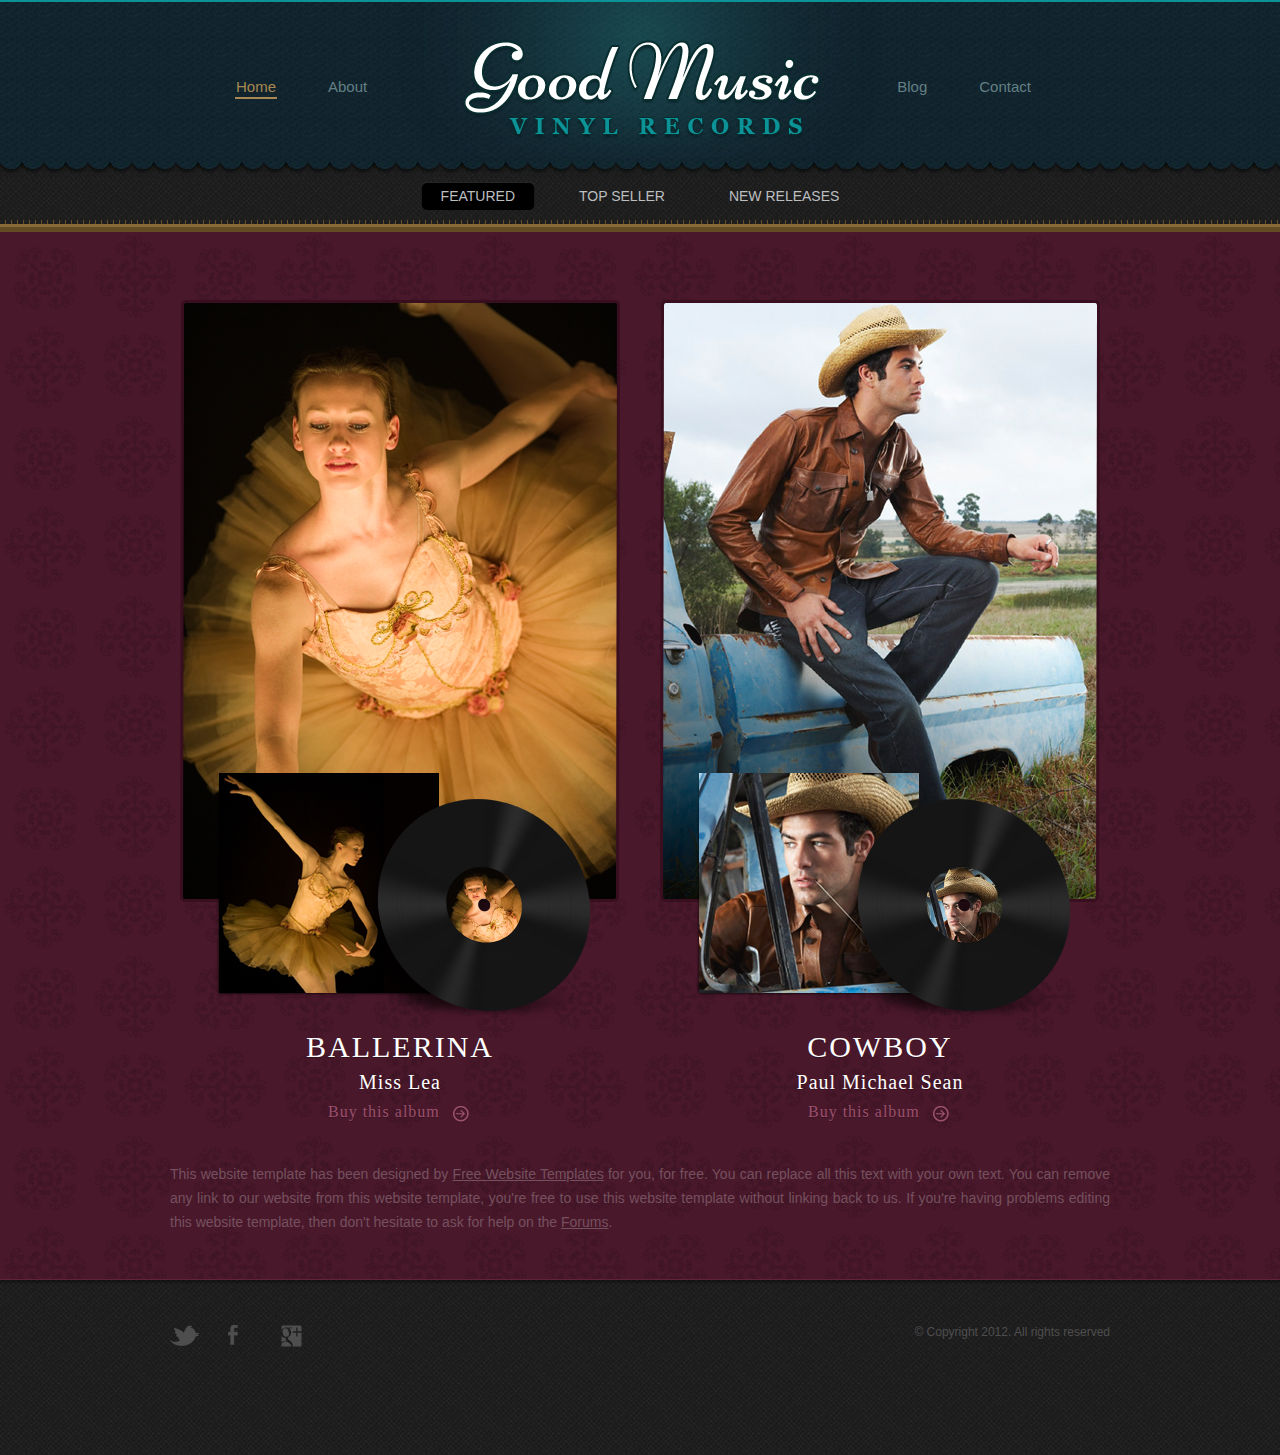
<file: original-template/vinylrecordshopwebtemplate/index.html>
<!DOCTYPE html>
<!-- Website template by freewebsitetemplates.com -->
<html>
<head>
	<meta charset="UTF-8">
	<title>Good Music Website Template</title>
	<link rel="stylesheet" type="text/css" href="css/style.css">
	<!--[if IE 7]><link rel="stylesheet" type="text/css" href="css/ie7.css"><![endif]-->
</head>
<body>
	<div id="header">
		<div>
			<div>
				<ul>
					<li class="current">
						<a href="index.html">Home</a>
					</li>
					<li>
						<a href="about.html">About</a>
					</li>
				</ul>
				<a href="index.html" id="logo"><img src="images/logo.png" alt="Image"></a>
				<ul>
					<li>
						<a href="blog.html">Blog</a>
					</li>
					<li>
						<a href="contact.html">Contact</a>
					</li>
				</ul>
			</div>
		</div>
		<div>
			<ul>
				<li class="current">
					<a href="index.html"><span>Featured</span></a>
				</li>
				<li>
					<a href="topseller.html"><span>Top Seller</span></a>
				</li>
				<li>
					<a href="newrelease.html"><span>New Releases</span></a>
				</li>
			</ul>
		</div>
	</div>
	<div id="body">
		<div>
			<ul id="featured">
				<li>
					<a href="topseller.html"><img src="images/ballerina.png" alt="Image"></a>
					<h1>Ballerina</h1>
					<h2>Miss Lea</h2>
					<a href="topseller.html" class="buythis">Buy this album</a>
				</li>
				<li>
					<a href="newrelease.html"><img src="images/cowboy.png" alt="Image"></a>
					<h1>Cowboy</h1>
					<h2>Paul Michael Sean</h2>
					<a href="newrelease.html" class="buythis">Buy this album</a>
				</li>
			</ul>
			<span>This website template has been designed by <a href="http://www.freewebsitetemplates.com/">Free Website Templates</a> for you, for free. You can replace all this text with your own text. You can remove any link to our website from this website template, you&#39;re free to use this website template without linking back to us. If you&#39;re having problems editing this website template, then don&#39;t hesitate to ask for help on the <a href="http://www.freewebsitetemplates.com/forums/">Forums</a>.</span>
		</div>
	</div>
	<div id="footer">
		<div>
			<div>
				<a href="http://freewebsitetemplates.com/go/twitter/" target="_blank" id="twitter">Twitter</a>
				<a href="http://freewebsitetemplates.com/go/facebook/" target="_blank" id="facebook">Facebook</a>
				<a href="http://freewebsitetemplates.com/go/googleplus/" target="_blank" id="googleplus">Google&#43;</a>
			</div>
			<p>
				&copy; Copyright 2012. All rights reserved
			</p>
		</div>
	</div>
</body>
</html>
</file>
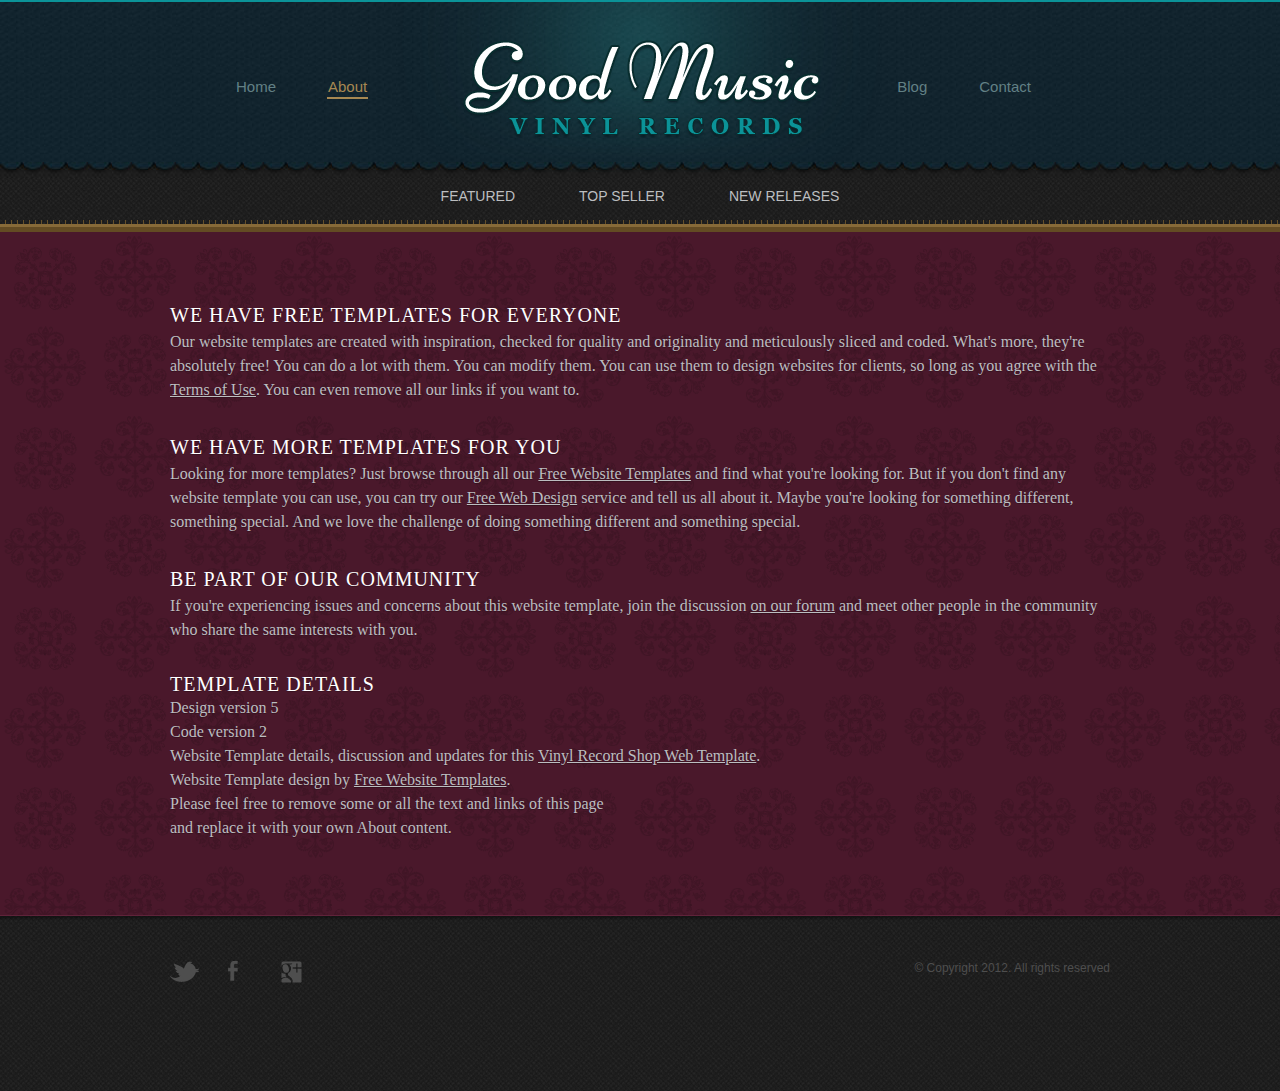
<file: original-template/vinylrecordshopwebtemplate/about.html>
<!DOCTYPE html>
<!-- Website template by freewebsitetemplates.com -->
<html>
<head>
	<meta charset="UTF-8">
	<title>About - Vinyl Record Shop Web Template</title>
	<link rel="stylesheet" type="text/css" href="css/style.css">
	<!--[if IE 7]><link rel="stylesheet" type="text/css" href="css/ie7.css"><![endif]-->
</head>
<body>
	<div id="header">
		<div>
			<div>
				<ul>
					<li>
						<a href="index.html">Home</a>
					</li>
					<li class="current">
						<a href="about.html">About</a>
					</li>
				</ul>
				<a href="index.html" id="logo"><img src="images/logo.png" alt="Image"></a>
				<ul>
					<li>
						<a href="blog.html">Blog</a>
					</li>
					<li>
						<a href="contact.html">Contact</a>
					</li>
				</ul>
			</div>
		</div>
		<div>
			<ul>
				<li>
					<a href="index.html"><span>Featured</span></a>
				</li>
				<li>
					<a href="topseller.html"><span>Top Seller</span></a>
				</li>
				<li>
					<a href="newrelease.html"><span>New Releases</span></a>
				</li>
			</ul>
		</div>
	</div>
	<div id="body">
		<div>
			<h3>We Have Free Templates for Everyone</h3>
			<p>
				Our website templates are created with inspiration, checked for quality and originality and meticulously sliced and coded. What&#39;s more, they&#39;re absolutely free! You can do a lot with them. You can modify them. You can use them to design websites for clients, so long as you agree with the <a href="http://www.freewebsitetemplates.com/about/terms">Terms of Use</a>. You can even remove all our links if you want to.
			</p>
			<h3>We Have More Templates for You</h3>
			<p>
				Looking for more templates? Just browse through all our <a href="http://www.freewebsitetemplates.com/">Free Website Templates</a> and find what you&#39;re looking for. But if you don&#39;t find any website template you can use, you can try our <a href="http://www.freewebsitetemplates.com/freewebdesign/">Free Web Design</a> service and tell us all about it. Maybe you&#39;re looking for something different, something special. And we love the challenge of doing something different and something special.
			</p>
			<h3>Be Part of Our Community</h3>
			<p>
				If you&#39;re experiencing issues and concerns about this website template, join the discussion <a href="http://www.freewebsitetemplates.com/forums/">on our forum</a> and meet other people in the community who share the same interests with you.
			</p>
			<h4>Template details</h4>
			<p>
				Design version 5<br>Code version 2<br>Website Template details, discussion and updates for this <a href="http://www.freewebsitetemplates.com/discuss/vinylrecordshopwebtemplate/">Vinyl Record Shop Web Template</a>.<br>Website Template design by <a href="http://www.freewebsitetemplates.com/">Free Website Templates</a>.<br>Please feel free to remove some or all the text and links of this page<br>and replace it with your own About content.
			</p>
		</div>
	</div>
	<div id="footer">
		<div>
			<div>
				<a href="http://freewebsitetemplates.com/go/twitter/" target="_blank" id="twitter">Twitter</a>
				<a href="http://freewebsitetemplates.com/go/facebook/" target="_blank" id="facebook">Facebook</a>
				<a href="http://freewebsitetemplates.com/go/googleplus/" target="_blank" id="googleplus">Google&#43;</a>
			</div>
			<p>
				&copy; Copyright 2012. All rights reserved
			</p>
		</div>
	</div>
</body>
</html>
</file>
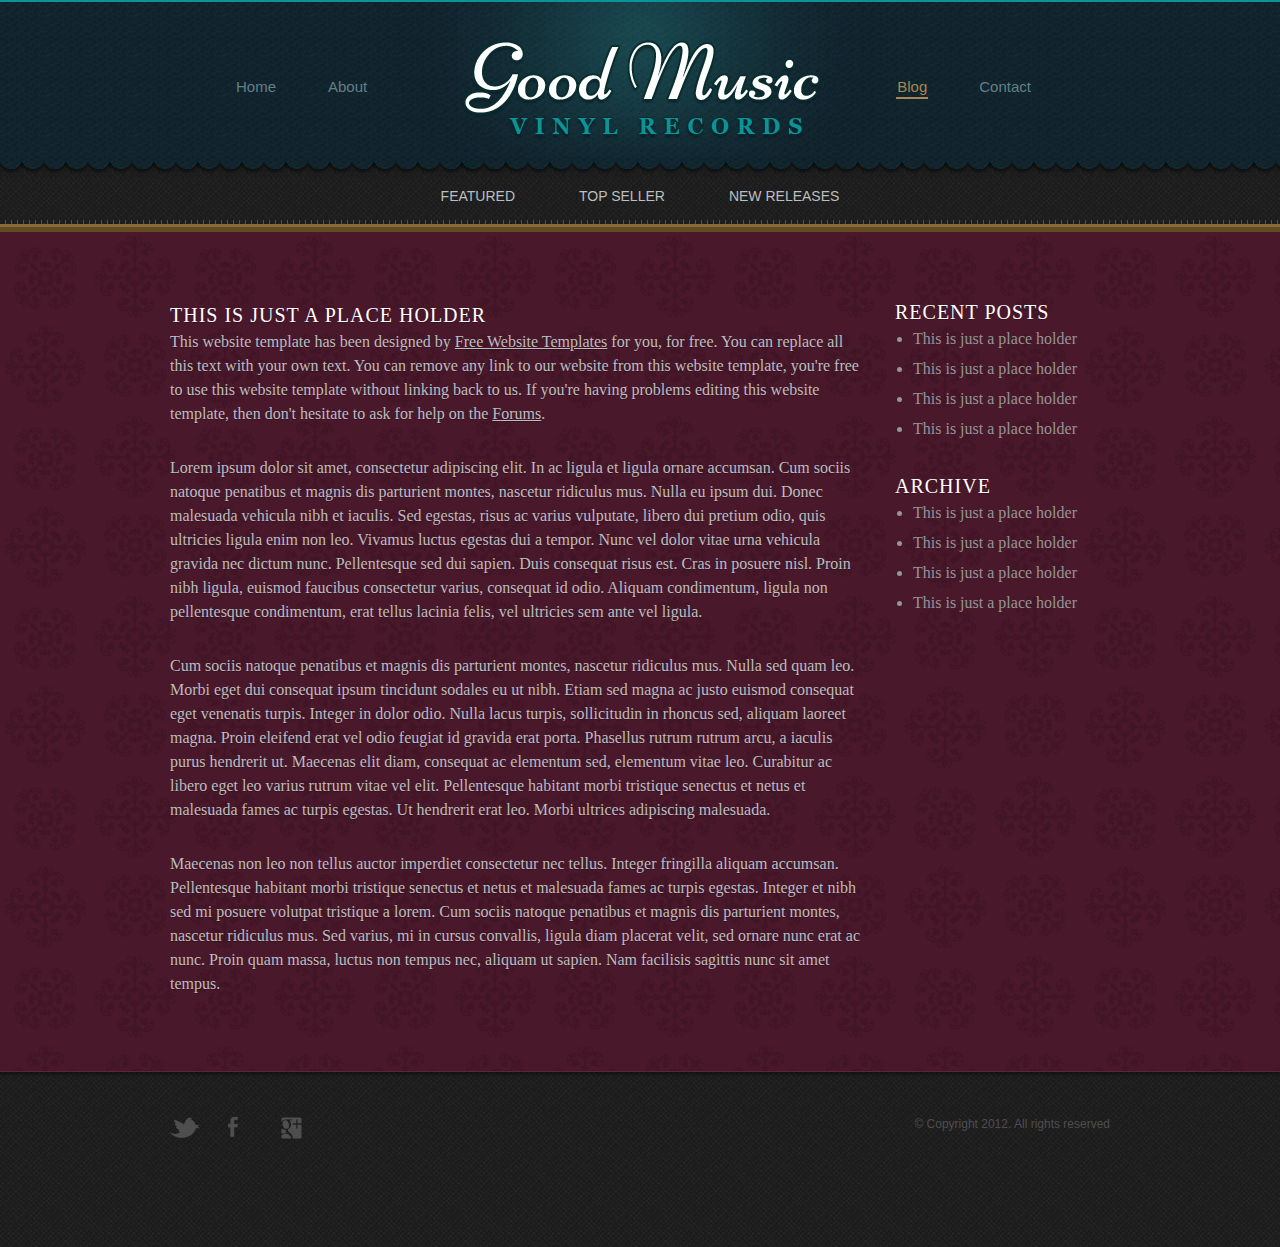
<file: original-template/vinylrecordshopwebtemplate/blog.html>
<!DOCTYPE html>
<!-- Website template by freewebsitetemplates.com -->
<html>
<head>
	<meta charset="UTF-8">
	<title>Blog - Good Music Website Template</title>
	<link rel="stylesheet" type="text/css" href="css/style.css">
	<!--[if IE 7]><link rel="stylesheet" type="text/css" href="css/ie7.css"><![endif]-->
</head>
<body>
	<div id="header">
		<div>
			<div>
				<ul>
					<li>
						<a href="index.html">Home</a>
					</li>
					<li>
						<a href="about.html">About</a>
					</li>
				</ul>
				<a href="index.html" id="logo"><img src="images/logo.png" alt="Image"></a>
				<ul>
					<li class="current">
						<a href="blog.html">Blog</a>
					</li>
					<li>
						<a href="contact.html">Contact</a>
					</li>
				</ul>
			</div>
		</div>
		<div>
			<ul>
				<li>
					<a href="index.html"><span>Featured</span></a>
				</li>
				<li>
					<a href="topseller.html"><span>Top Seller</span></a>
				</li>
				<li>
					<a href="newrelease.html"><span>New Releases</span></a>
				</li>
			</ul>
		</div>
	</div>
	<div id="body">
		<div>
			<div>
				<div id="article">
					<h2><a href="blog.html">This is just a place holder</a></h2>
					<p>
						This website template has been designed by <a href="http://www.freewebsitetemplates.com/">Free Website Templates</a> for you, for free. You can replace all this text with your own text. You can remove any link to our website from this website template, you&#39;re free to use this website template without linking back to us. If you&#39;re having problems editing this website template, then don&#39;t hesitate to ask for help on the <a href="http://www.freewebsitetemplates.com/forums/">Forums</a>.
					</p>
					<p>
						Lorem ipsum dolor sit amet, consectetur adipiscing elit. In ac ligula et ligula ornare accumsan. Cum sociis natoque penatibus et magnis dis parturient montes, nascetur ridiculus mus. Nulla eu ipsum dui. Donec malesuada vehicula nibh et iaculis. Sed egestas, risus ac varius vulputate, libero dui pretium odio, quis ultricies ligula enim non leo. Vivamus luctus egestas dui a tempor. Nunc vel dolor vitae urna vehicula gravida nec dictum nunc. Pellentesque sed dui sapien. Duis consequat risus est. Cras in posuere nisl. Proin nibh ligula, euismod faucibus consectetur varius, consequat id odio. Aliquam condimentum, ligula non pellentesque condimentum, erat tellus lacinia felis, vel ultricies sem ante vel ligula.
					</p>
					<p>
						Cum sociis natoque penatibus et magnis dis parturient montes, nascetur ridiculus mus. Nulla sed quam leo. Morbi eget dui consequat ipsum tincidunt sodales eu ut nibh. Etiam sed magna ac justo euismod consequat eget venenatis turpis. Integer in dolor odio. Nulla lacus turpis, sollicitudin in rhoncus sed, aliquam laoreet magna. Proin eleifend erat vel odio feugiat id gravida erat porta. Phasellus rutrum rutrum arcu, a iaculis purus hendrerit ut. Maecenas elit diam, consequat ac elementum sed, elementum vitae leo. Curabitur ac libero eget leo varius rutrum vitae vel elit. Pellentesque habitant morbi tristique senectus et netus et malesuada fames ac turpis egestas. Ut hendrerit erat leo. Morbi ultrices adipiscing malesuada.
					</p>
					<p>
						Maecenas non leo non tellus auctor imperdiet consectetur nec tellus. Integer fringilla aliquam accumsan. Pellentesque habitant morbi tristique senectus et netus et malesuada fames ac turpis egestas. Integer et nibh sed mi posuere volutpat tristique a lorem. Cum sociis natoque penatibus et magnis dis parturient montes, nascetur ridiculus mus. Sed varius, mi in cursus convallis, ligula diam placerat velit, sed ornare nunc erat ac nunc. Proin quam massa, luctus non tempus nec, aliquam ut sapien. Nam facilisis sagittis nunc sit amet tempus.
					</p>
				</div>
				<div id="sidebar">
					<h4>Recent Posts</h4>
					<ul>
						<li>
							<a href="blog.html">This is just a place holder</a>
						</li>
						<li>
							<a href="blog.html">This is just a place holder</a>
						</li>
						<li>
							<a href="blog.html">This is just a place holder</a>
						</li>
						<li>
							<a href="blog.html">This is just a place holder</a>
						</li>
					</ul>
					<h4>Archive</h4>
					<ul>
						<li>
							<a href="blog.html">This is just a place holder</a>
						</li>
						<li>
							<a href="blog.html">This is just a place holder</a>
						</li>
						<li>
							<a href="blog.html">This is just a place holder</a>
						</li>
						<li>
							<a href="blog.html">This is just a place holder</a>
						</li>
					</ul>
				</div>
			</div>
		</div>
	</div>
	<div id="footer">
		<div>
			<div>
				<a href="http://freewebsitetemplates.com/go/twitter/" target="_blank" id="twitter">Twitter</a>
				<a href="http://freewebsitetemplates.com/go/facebook/" target="_blank" id="facebook">Facebook</a>
				<a href="http://freewebsitetemplates.com/go/googleplus/" target="_blank" id="googleplus">Google&#43;</a>
			</div>
			<p>
				&copy; Copyright 2012. All rights reserved
			</p>
		</div>
	</div>
</body>
</html>
</file>
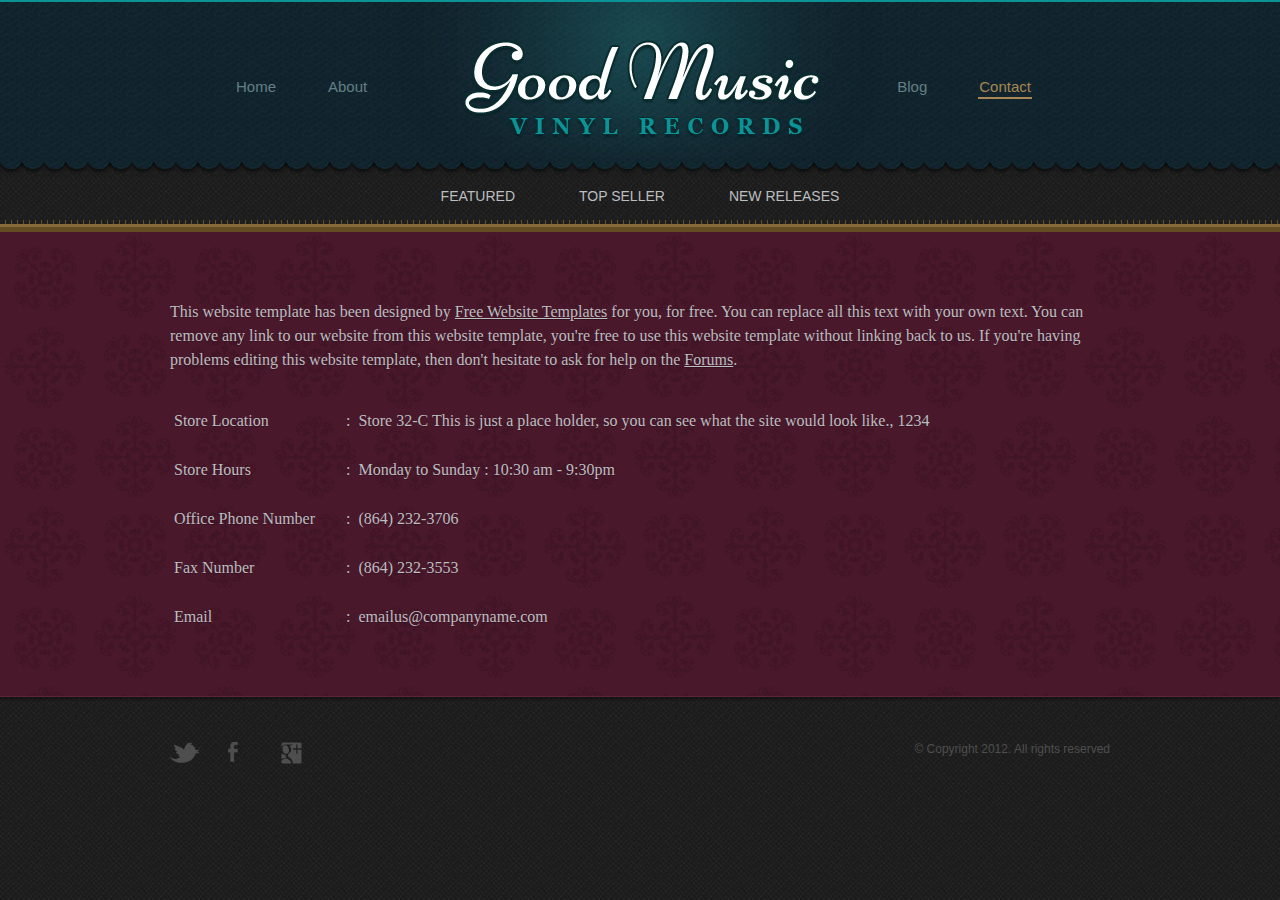
<file: original-template/vinylrecordshopwebtemplate/contact.html>
<!DOCTYPE html>
<!-- Website template by freewebsitetemplates.com -->
<html>
<head>
	<meta charset="UTF-8">
	<title>Contact - Good Music Website Template</title>
	<link rel="stylesheet" type="text/css" href="css/style.css">
	<!--[if IE 7]><link rel="stylesheet" type="text/css" href="css/ie7.css"><![endif]-->
</head>
<body>
	<div id="header">
		<div>
			<div>
				<ul>
					<li>
						<a href="index.html">Home</a>
					</li>
					<li>
						<a href="about.html">About</a>
					</li>
				</ul>
				<a href="index.html" id="logo"><img src="images/logo.png" alt="Image"></a>
				<ul>
					<li>
						<a href="blog.html">Blog</a>
					</li>
					<li class="current">
						<a href="contact.html">Contact</a>
					</li>
				</ul>
			</div>
		</div>
		<div>
			<ul>
				<li>
					<a href="index.html"><span>Featured</span></a>
				</li>
				<li>
					<a href="topseller.html"><span>Top Seller</span></a>
				</li>
				<li>
					<a href="newrelease.html"><span>New Releases</span></a>
				</li>
			</ul>
		</div>
	</div>
	<div id="body">
		<div>
			<p>
				This website template has been designed by <a href="http://www.freewebsitetemplates.com/">Free Website Templates</a> for you, for free. You can replace all this text with your own text. You can remove any link to our website from this website template, you&#39;re free to use this website template without linking back to us. If you&#39;re having problems editing this website template, then don&#39;t hesitate to ask for help on the <a href="http://www.freewebsitetemplates.com/forums/">Forums</a>.
			</p>
			<table>
				<tr>
					<td>Store Location</td>
					<td>: &nbsp;Store 32-C This is just a place holder, so you can see what the site would look like., 1234</td>
				</tr>
				<tr>
					<td>Store Hours</td>
					<td>: &nbsp;Monday to Sunday : 10:30 am - 9:30pm</td>
				</tr>
				<tr>
					<td>Office Phone Number</td>
					<td>: &nbsp;(864) 232-3706</td>
				</tr>
				<tr>
					<td>Fax Number</td>
					<td>: &nbsp;(864) 232-3553</td>
				</tr>
				<tr>
					<td>Email</td>
					<td>: &nbsp;<a href="http://www.freewebsitetemplates.com/misc/contact" target="_blank">emailus@companyname.com</a></td>
				</tr>
			</table>
		</div>
	</div>
	<div id="footer">
		<div>
			<div>
				<a href="http://freewebsitetemplates.com/go/twitter/" target="_blank" id="twitter">Twitter</a>
				<a href="http://freewebsitetemplates.com/go/facebook/" target="_blank" id="facebook">Facebook</a>
				<a href="http://freewebsitetemplates.com/go/googleplus/" target="_blank" id="googleplus">Google&#43;</a>
			</div>
			<p>
				&copy; Copyright 2012. All rights reserved
			</p>
		</div>
	</div>
</body>
</html>
</file>
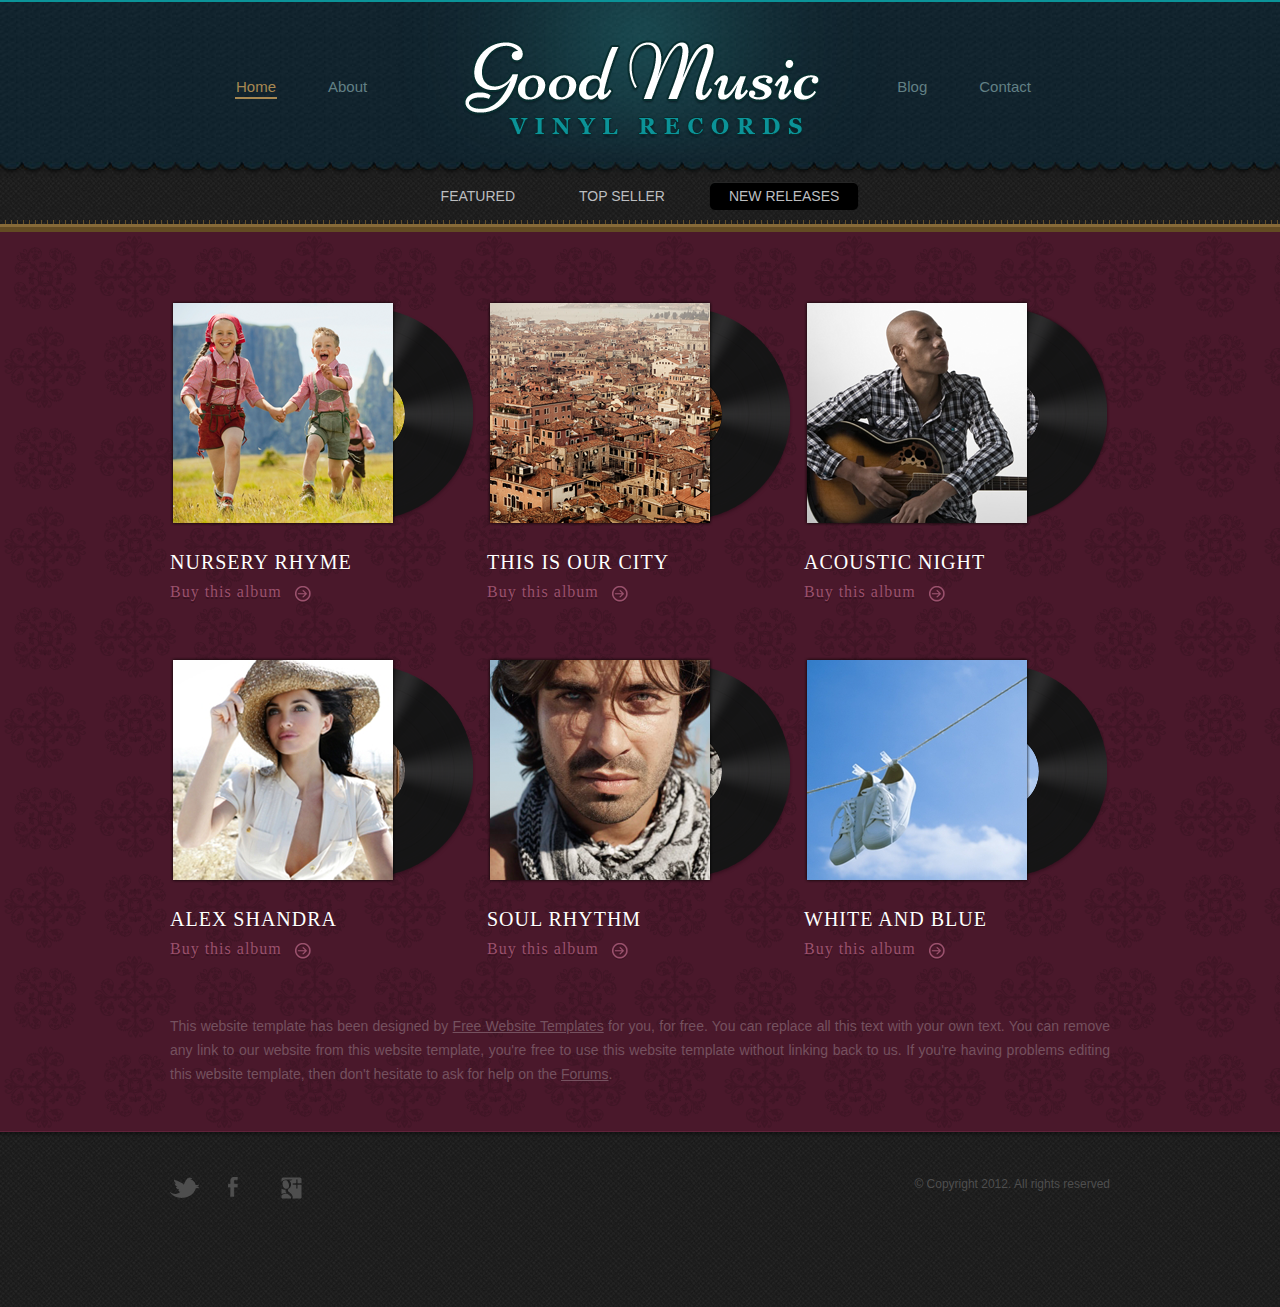
<file: original-template/vinylrecordshopwebtemplate/newrelease.html>
<!DOCTYPE html>
<!-- Website template by freewebsitetemplates.com -->
<html>
<head>
	<meta charset="UTF-8">
	<title>New Releases - Good Music Website Template</title>
	<link rel="stylesheet" type="text/css" href="css/style.css">
	<!--[if IE 7]><link rel="stylesheet" type="text/css" href="css/ie7.css"><![endif]-->
</head>
<body>
	<div id="header">
		<div>
			<div>
				<ul>
					<li class="current">
						<a href="index.html">Home</a>
					</li>
					<li>
						<a href="about.html">About</a>
					</li>
				</ul>
				<a href="index.html" id="logo"><img src="images/logo.png" alt="Image"></a>
				<ul>
					<li>
						<a href="blog.html">Blog</a>
					</li>
					<li>
						<a href="contact.html">Contact</a>
					</li>
				</ul>
			</div>
		</div>
		<div>
			<ul>
				<li>
					<a href="index.html"><span>Featured</span></a>
				</li>
				<li>
					<a href="topseller.html"><span>Top Seller</span></a>
				</li>
				<li class="current">
					<a href="newrelease.html"><span>New Releases</span></a>
				</li>
			</ul>
		</div>
	</div>
	<div id="body">
		<div>
			<ul>
				<li>
					<a href="newrelease.html"><img src="images/nursery.png" alt="Image"></a>
					<h2>Nursery Rhyme</h2>
					<a href="newrelease.html" class="buythis">Buy this album</a>
				</li>
				<li>
					<a href="newrelease.html"><img src="images/city.png" alt="Image"></a>
					<h2>This Is Our City</h2>
					<a href="newrelease.html" class="buythis">Buy this album</a>
				</li>
				<li>
					<a href="newrelease.html"><img src="images/acoustic.png" alt="Image"></a>
					<h2>Acoustic Night</h2>
					<a href="newrelease.html" class="buythis">Buy this album</a>
				</li>
			</ul>
			<ul>
				<li>
					<a href="newrelease.html"><img src="images/alexshandra.png" alt="Image"></a>
					<h2>Alex Shandra</h2>
					<a href="newrelease.html" class="buythis">Buy this album</a>
				</li>
				<li>
					<a href="newrelease.html"><img src="images/soul-rhythm.png" alt="Image"></a>
					<h2>Soul Rhythm</h2>
					<a href="newrelease.html" class="buythis">Buy this album</a>
				</li>
				<li>
					<a href="newrelease.html"><img src="images/white-and-blue.png" alt="Image"></a>
					<h2>White And Blue</h2>
					<a href="newrelease.html" class="buythis">Buy this album</a>
				</li>
			</ul>
			<span>This website template has been designed by <a href="http://www.freewebsitetemplates.com/">Free Website Templates</a> for you, for free. You can replace all this text with your own text. You can remove any link to our website from this website template, you&#39;re free to use this website template without linking back to us. If you&#39;re having problems editing this website template, then don&#39;t hesitate to ask for help on the <a href="http://www.freewebsitetemplates.com/forums/">Forums</a>.</span>
		</div>
	</div>
	<div id="footer">
		<div>
			<div>
				<a href="http://freewebsitetemplates.com/go/twitter/" target="_blank" id="twitter">Twitter</a>
				<a href="http://freewebsitetemplates.com/go/facebook/" target="_blank" id="facebook">Facebook</a>
				<a href="http://freewebsitetemplates.com/go/googleplus/" target="_blank" id="googleplus">Google&#43;</a>
			</div>
			<p>
				&copy; Copyright 2012. All rights reserved
			</p>
		</div>
	</div>
</body>
</html>
</file>
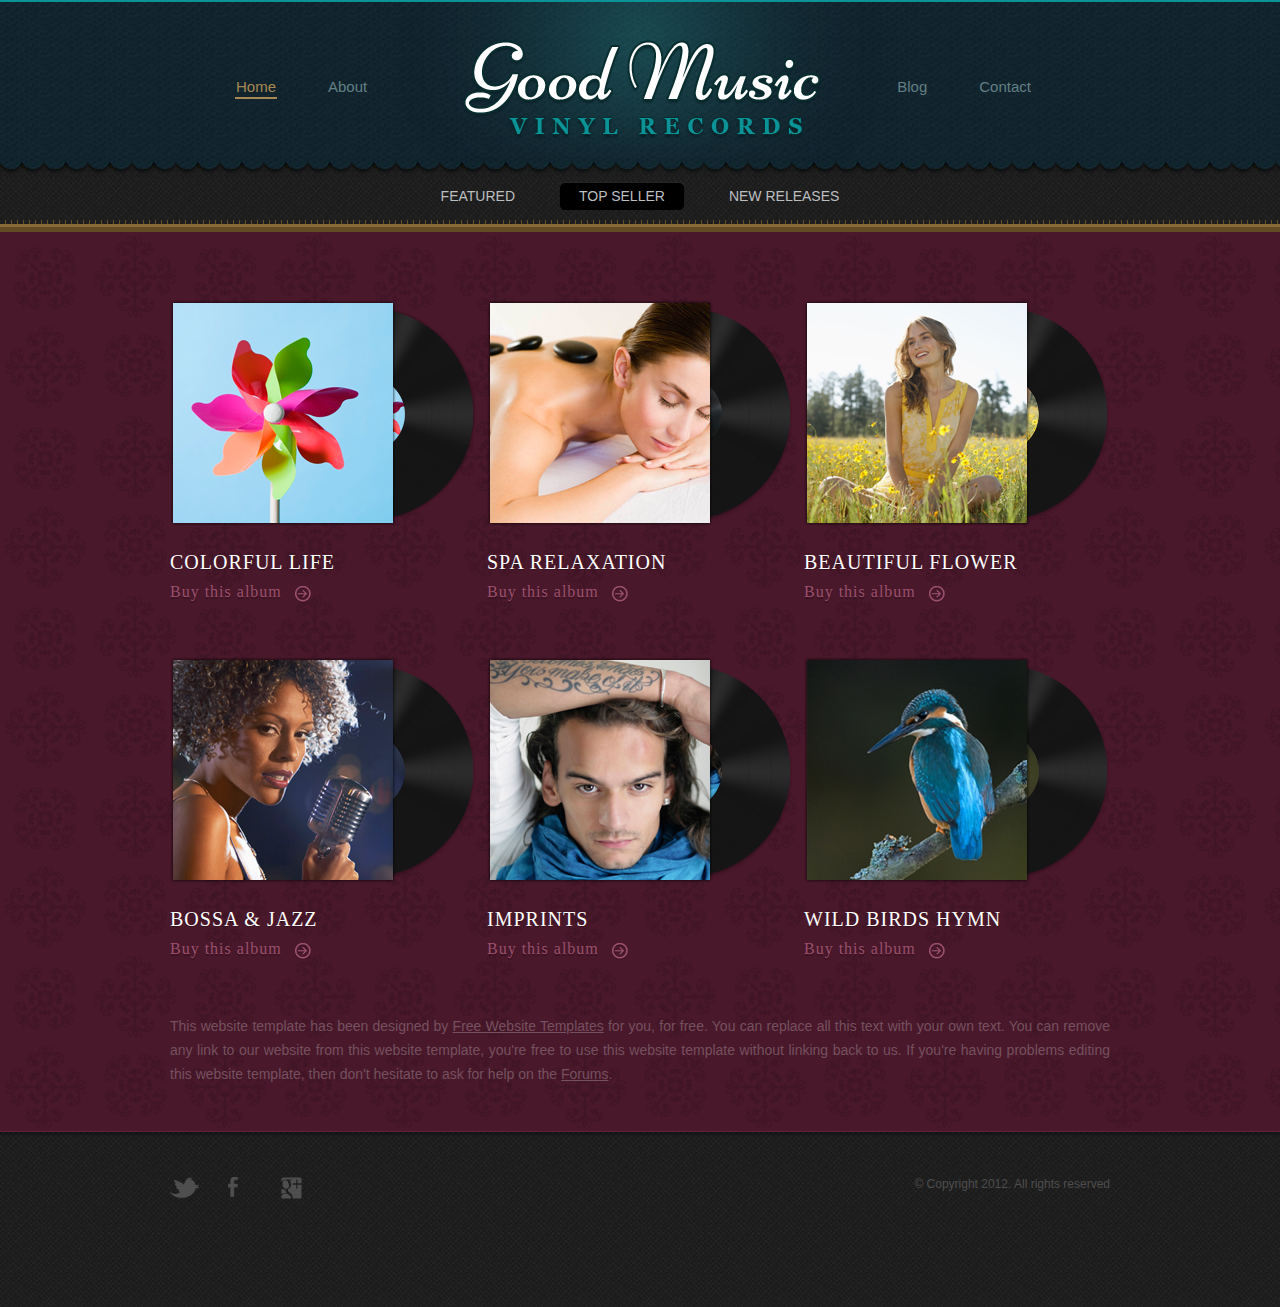
<file: original-template/vinylrecordshopwebtemplate/topseller.html>
<!DOCTYPE html>
<!-- Website template by freewebsitetemplates.com -->
<html>
<head>
	<meta charset="UTF-8">
	<title>Top Seller - Good Music Website Template</title>
	<link rel="stylesheet" type="text/css" href="css/style.css">
	<!--[if IE 7]><link rel="stylesheet" type="text/css" href="css/ie7.css"><![endif]-->
</head>
<body>
	<div id="header">
		<div>
			<div>
				<ul>
					<li class="current">
						<a href="index.html">Home</a>
					</li>
					<li>
						<a href="about.html">About</a>
					</li>
				</ul>
				<a href="index.html" id="logo"><img src="images/logo.png" alt="Image"></a>
				<ul>
					<li>
						<a href="blog.html">Blog</a>
					</li>
					<li>
						<a href="contact.html">Contact</a>
					</li>
				</ul>
			</div>
		</div>
		<div>
			<ul>
				<li>
					<a href="index.html"><span>Featured</span></a>
				</li>
				<li class="current">
					<a href="topseller.html"><span>Top Seller</span></a>
				</li>
				<li>
					<a href="newrelease.html"><span>New Releases</span></a>
				</li>
			</ul>
		</div>
	</div>
	<div id="body">
		<div>
			<ul>
				<li>
					<a href="topseller.html"><img src="images/colorful.png" alt="Image"></a>
					<h2>Colorful Life</h2>
					<a href="topseller.html" class="buythis">Buy this album</a>
				</li>
				<li>
					<a href="topseller.html"><img src="images/spa.png" alt="Image"></a>
					<h2>Spa Relaxation</h2>
					<a href="topseller.html" class="buythis">Buy this album</a>
				</li>
				<li>
					<a href="topseller.html"><img src="images/beautiful.png" alt="Image"></a>
					<h2>Beautiful Flower</h2>
					<a href="topseller.html" class="buythis">Buy this album</a>
				</li>
			</ul>
			<ul>
				<li>
					<a href="topseller.html"><img src="images/bossa.png" alt="Image"></a>
					<h2>Bossa &amp; Jazz</h2>
					<a href="topseller.html" class="buythis">Buy this album</a>
				</li>
				<li>
					<a href="topseller.html"><img src="images/imprints.png" alt="Image"></a>
					<h2>Imprints</h2>
					<a href="topseller.html" class="buythis">Buy this album</a>
				</li>
				<li>
					<a href="topseller.html"><img src="images/wildbirds.png" alt="Image"></a>
					<h2>Wild Birds Hymn</h2>
					<a href="topseller.html" class="buythis">Buy this album</a>
				</li>
			</ul>
			<span>This website template has been designed by <a href="http://www.freewebsitetemplates.com/">Free Website Templates</a> for you, for free. You can replace all this text with your own text. You can remove any link to our website from this website template, you&#39;re free to use this website template without linking back to us. If you&#39;re having problems editing this website template, then don&#39;t hesitate to ask for help on the <a href="http://www.freewebsitetemplates.com/forums/">Forums</a>.</span>
		</div>
	</div>
	<div id="footer">
		<div>
			<div>
				<a href="http://freewebsitetemplates.com/go/twitter/" target="_blank" id="twitter">Twitter</a>
				<a href="http://freewebsitetemplates.com/go/facebook/" target="_blank" id="facebook">Facebook</a>
				<a href="http://freewebsitetemplates.com/go/googleplus/" target="_blank" id="googleplus">Google&#43;</a>
			</div>
			<p>
				&copy; Copyright 2012. All rights reserved
			</p>
		</div>
	</div>
</body>
</html>
</file>
<file: original-template/vinylrecordshopwebtemplate/css/style.css>
/* Website template by freewebsitetemplates.com */
body {
	background: url(../images/bg-body.jpg) repeat left top;
	color: #bcbec0;
	font-family: Georgia, "Times New Roman", Times, serif;
	font-size: 16px;
	margin: 0;
	min-width: 960px;
	padding: 0;
}
a {
	outline: none;
}
img {
	border: 0;
}
p a {
	color: #bcbec0;
}
p a:hover {
	color: #ffffff;
}
#header {
	background: url(../images/bg-header.jpg) repeat-x left top;
	border-top: 2px solid #0b9398;
	height: auto;
}
#header div:first-child {
	background: url(../images/light.png) no-repeat center top;
	height: auto;
}
#header div:first-child div {
	border: 0;
	background: none;
	height: 170px;
	margin: 0 auto;
	overflow: hidden;
	text-align: center;
	width: 960px;
}
#header div:first-child div ul {
	list-style: none;
	float: left;
	height: auto;
	margin: 0;
	overflow: hidden;
	padding: 75px 0 0 50px;
	width: auto;
}
#header div:first-child div ul:first-child {
	padding: 75px 0 0 50px;
}
#header div:first-child div ul li {
	float: left;
	height: auto;
	margin: 0;
	padding: 0 25px;
}
#header div:first-child div ul li a {
	background: none;
	color: #628085;
	display: block;
	font-family: Arial, Helvetica, sans-serif;
	font-size: 15px;
	line-height: 20px;
	padding: 0 1px;
	text-decoration: none;
	text-transform: capitalize;
}
#header div:first-child div ul li.current a {
	border-bottom: 2px solid #a78852;
	color: #a78852;
}
#header div:first-child div ul li a:hover {
	color: #a78852;
}
#header div:first-child div a#logo {
	float: left;
	margin: 38px 0 0 70px;
}
#header div {
	background: url(../images/bg-yellow.png) repeat-x left bottom;
	height: 60px;
	width: 100%;
}
#header div ul {
	background: none;
	height: auto;
	margin: 0 auto;
	padding: 10px 0 20px;
	text-align: center;
	width: 960px;
}
#header div ul li {
	display: inline-block;
	float: none;
	height: 28px;
	margin: 0 10px;
}
#header div ul li a {
	color: #bcbec0;
	display: block;
	font-family: Arial, Helvetica, sans-serif;
	font-size: 14px;
	line-height: 28px;
	text-align: center;
	text-decoration: none;
	text-transform: uppercase;
}
#header div ul li.current a {
	background: url(../images/bg-menu-right.png) no-repeat right top;
}
#header div ul li a span {
	display: block;
	height: 28px;
	padding: 0 20px;
}
#header div ul li.current a span {
	background: url(../images/bg-menu-left.gif) no-repeat left top;
}
#body {
	background: url(../images/bg-content.png) repeat;
	border-bottom: 1px solid #5f233a;
	padding: 0 0 45px;
	width: 100%;
}
#body div {
	margin: 0 auto;
	padding: 68px 0 0;
	width: 940px;
}
#body div ul#featured {
	list-style: none;
	margin: 0 auto 35px;
	overflow: hidden;
	padding: 0;
	width: 940px;
}
#body div ul#featured li {
	float: left;
	margin: 0 0 0 40px;
	width: 440px;
}
#body div ul#featured li:first-child {
	margin: 0 0 0 10px;
}
#body div ul#featured li a {
	display: block;
}
#body div a img {
	filter: alpha(opacity=100);
	opacity: 1;
}
#body div a img:hover {
	filter: alpha(opacity=90);
	opacity: 0.9;
}
#body div ul#featured li h1 {
	color: #fff;
	font-size: 30px;
	font-weight: normal;
	letter-spacing: 2px;
	line-height: 30px;
	margin: 10px 0 0;
	text-align: center;
	text-shadow: 0 1px #381120;
	text-transform: uppercase;
}
#body div ul#featured li a.buythis:hover,
#body ul li a.buythis:hover {
	background: url(../images/icons.png) no-repeat 125px -18px;
	color: #e16d99;
}
#body div ul#featured li h2 {
	color: #fff;
	font-size: 20px;
	font-weight: normal;
	letter-spacing: 1px;
	line-height: 30px;
	margin: 0;
	padding: 5px 0 0;
	text-align: center;
	text-shadow: 0 1px #381120;
	text-transform: capitalize;
}
#body div ul#featured li a.buythis {
	background: url(../images/icons.png) no-repeat 125px 9px;
	color: #9b516d;
	display: block;
	font-size: 16px;
	letter-spacing: 1px;
	line-height: 30px;
	margin: 0 0 0 148px;
	text-decoration: none;
	text-shadow: 0 1px #381120;
}
#body ul {
	list-style: none;
	margin: 0 0 50px;
	overflow: hidden;
	padding: 0;
}
#body ul li {
	float: left;
	margin: 0 0 0 11px;
	width: 306px;
}
#body ul li a img {
	display: block;
}
#body ul li h2 {
	color: #ffffff;
	font-weight: normal;
	font-size: 20px;
	letter-spacing: 1px;
	line-height: 30px;
	margin: 20px 0 0;
	text-shadow: 0 1px #381120;
	text-transform: uppercase;
}
#body ul li:first-child {
	margin: 0;
}
#body ul li a.buythis {
	background: url(../images/icons.png) no-repeat 125px 9px;
	color: #9b516d;
	display: block;
	font-size: 16px;
	letter-spacing: 1px;
	line-height: 30px;
	text-decoration: none;
	text-shadow: 0px 2px #381120;
}
#body div span {
	color: #75515f;
	display: block;
	font-family: Arial, Helvetica, sans-serif;
	font-size: 14px;
	line-height: 24px;
	text-align: justify;
}
#body div span a {
	color: #75515f;
}
#body div span a:hover {
	color: #9b516d;
}
#body div h3, #body div div div#article h2 {
	color: #ffffff;
	font-size: 20px;
	font-weight: normal;
	letter-spacing: 1px;
	line-height: 30px;
	margin: 0;
	text-shadow: 0 1px #381120;
	text-transform: uppercase;
}
#body div div div#article h2 a {
	color: #ffffff;
	text-decoration: none;
}
#body div p {
	line-height: 24px;
	margin: 0 0 30px;
	text-shadow: 0 1px #381120;
}
#body div h4 {
	color: #ffffff;
	font-size: 20px;
	font-weight: normal;
	letter-spacing: 1px;
	line-height: 24px;
	margin: 0;
	text-shadow: 0 1px #381120;
	text-transform: uppercase;
}
#body div table tr {
	display: block;
	padding: 0 0 15px;
}
#body div table tr td:first-child {
	padding: 0;
	width: 170px;
}
#body div table tr td {
	line-height: 30px;
	padding: 0;
	text-shadow: 0 1px #381120;
}
#body div table tr td a {
	color: #BCBEC0;
	text-decoration: none;
}
#body div div {
	overflow: hidden;
	padding: 0;
	width: auto;
}
#body div div div#article {
	float: left;
	padding: 0;
	width: 690px;
}
#body div div div#article p {
	line-height: 24px;
}
#body div div div#sidebar {
	float: right;
	padding: 0;
	width: 215px;
}
#body div div div#sidebar ul {
	list-style: disc;
	margin: 0 0 30px;
	padding: 0 0 0 18px;
}
#body div div div#sidebar ul li {
	color: #939598;
	float: none;
	line-height: 30px;
	margin: 0;
	width: auto;
}
#body div div div#sidebar ul li:hover {
	color: #bcbec0;
}
#body div div div#sidebar ul li a {
	color: #939598;
	text-decoration: none;
}
#body div div div#sidebar ul li a:hover {
	color: #bcbec0;
	text-decoration: underline;
}
#footer {
	background: url(../images/footer-shadow.png) repeat-x left top;
	min-height: 175px;
}
#footer div {
	margin: 0 auto;
	padding: 45px 0 0;
	overflow: hidden;
	width: 940px;
}
#footer div div {
	float: left;
	padding: 0;
	width: 470px;
}
#footer div div a {
	display: block;
	float: left;
	text-indent: -99999px;
}
#footer div div a:first-child {
	margin: 0;
}
#footer div div a#twitter {
	background: url(../images/icons.png) no-repeat 0 -84px;
	height: 21px;
	width: 29px;
}
#footer div div a#twitter:hover {
	background: url(../images/icons.png) no-repeat 0 -105px;
}
#footer div div a#facebook {
	background: url(../images/icons.png) no-repeat 0 -54px;
	height: 20px;
	margin: 0 0 0 29px;
	width: 10px;
}
#footer div div a#facebook:hover {
	background: url(../images/icons.png) no-repeat -10px -54px;
}
#footer div div a#googleplus {
	background: url(../images/icons.png) no-repeat 0 -136px;
	height: 22px;
	margin: 0 0 0 43px;
	width: 21px;
}
#footer div div a#googleplus:hover {
	background: url(../images/icons.png) no-repeat 0 -158px;
}
#footer div p {
	color: #4e4e4e;
	float: right;
	font-family: Arial, Helvetica, sans-serif;
	font-size: 12px;
	margin: 0;
	text-align: right;
	width: 470px;
}
</file>
<file: original-template/vinylrecordshopwebtemplate/css/ie7.css>
/* Website template by freewebsitetemplates.com */
#header div ul li {
	display: inline;
}
#header div ul li a {
	display: inline-block;
}
</file>
